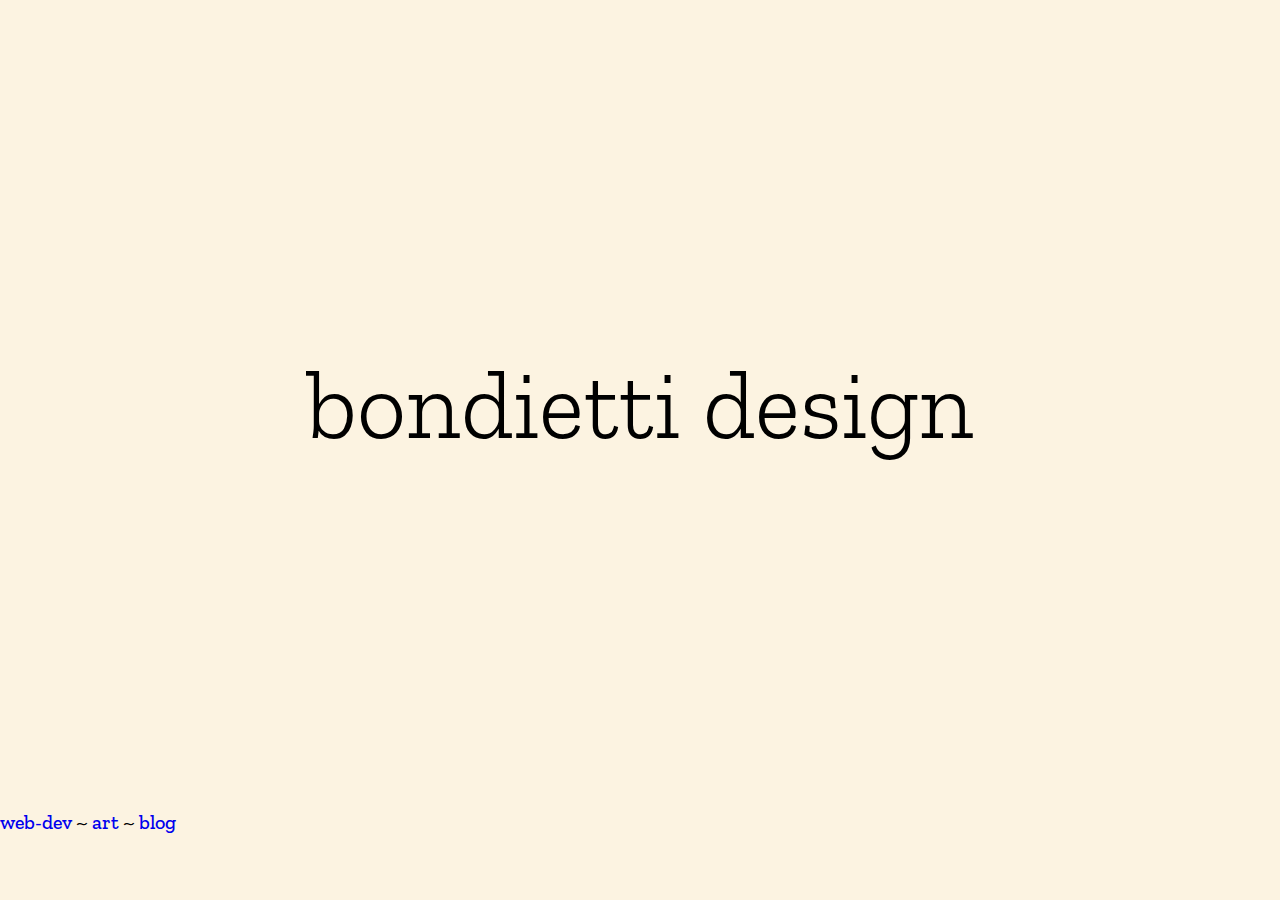
<file: index.html>
<!DOCTYPE html>
<html>
<head>
<meta charset="utf-8">
<link rel="stylesheet" href="CSS/styles.css">
<link rel="preconnect" href="https://fonts.googleapis.com">
<link rel="preconnect" href="https://fonts.gstatic.com" crossorigin>
<link href="https://fonts.googleapis.com/css2?family=Zilla+Slab:ital,wght@0,300;0,400;0,500;0,600;0,700;1,300;1,400;1,500;1,600;1,700&display=swap" rel="stylesheet">
</head>
<title>
 Bondietti Design
</title>
<body>
  <div class="container">
  <div class="logo">
  <h1>bondietti design</h1>
  </div>
  </div>

<div class="sublogo">
  <p><a href="dev.html">web-dev</a> ~ <a href="art.html">art</a> ~ <a href="blog.html">blog</a></p>
</div>

</body>
</html>
</file>
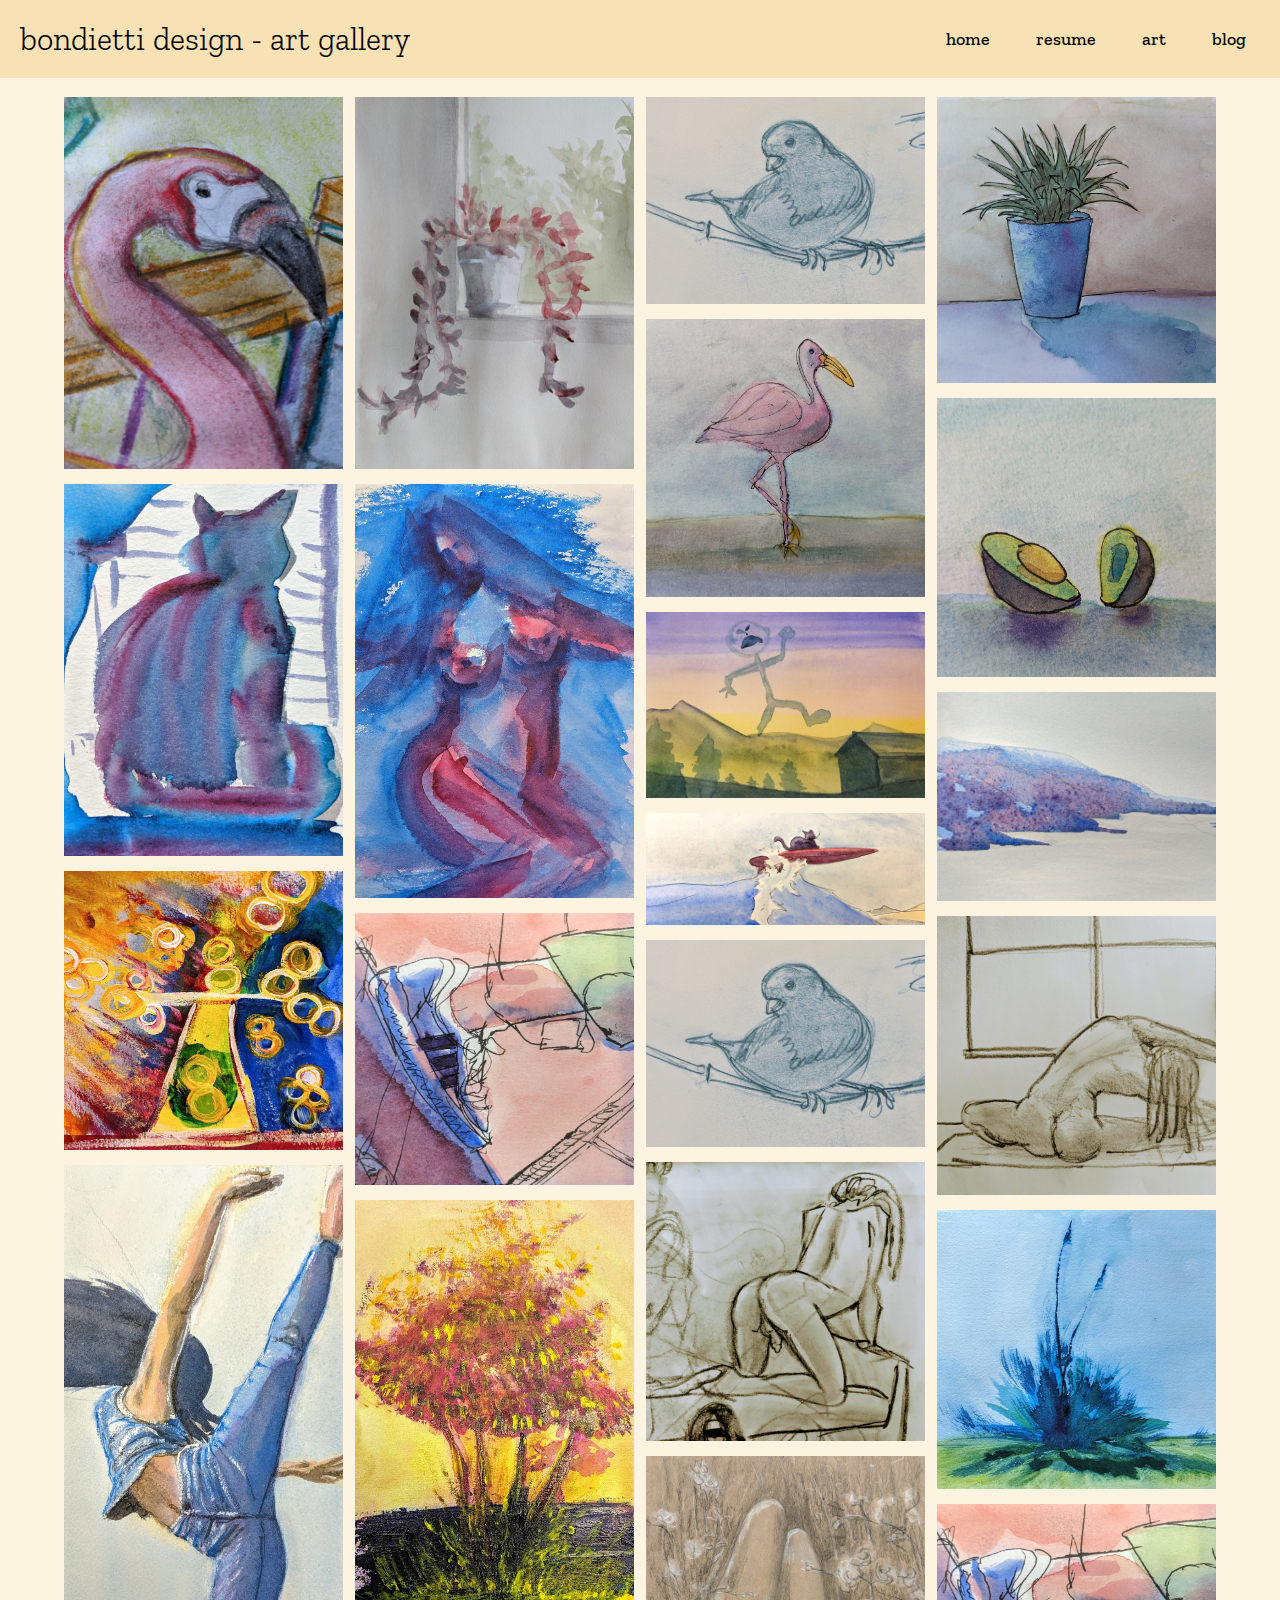
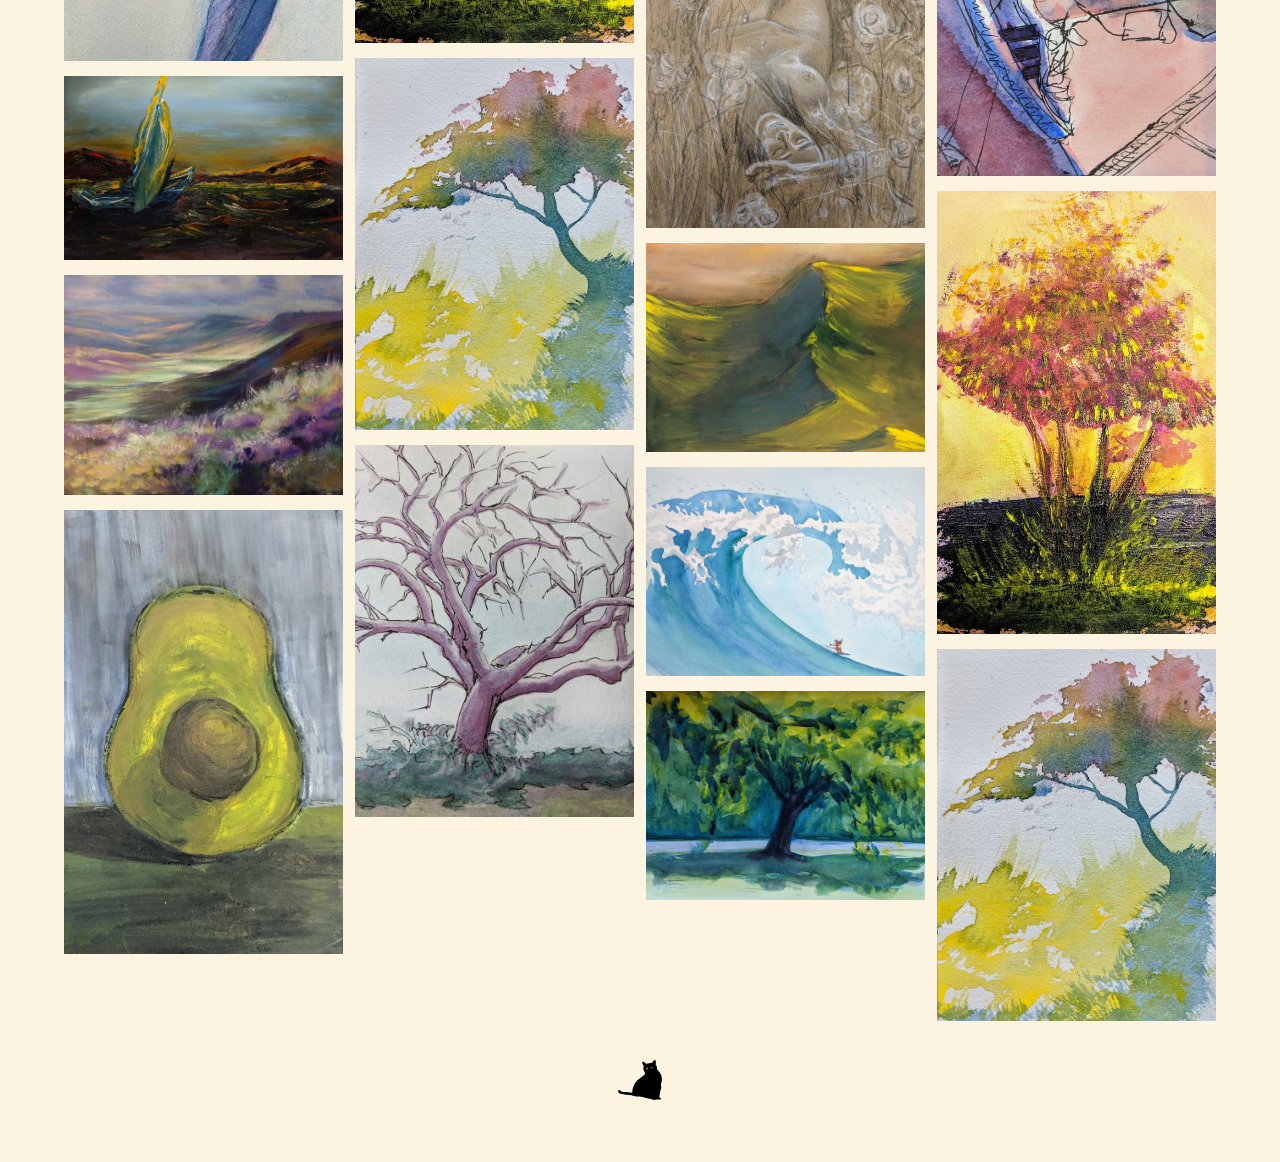
<file: art.html>
<!DOCTYPE html>
<html>
<head>
<meta charset="utf-8">
<meta name="viewport" content="width=device-width, initial-scale=1">
<link rel="stylesheet" href="CSS/styles.css">
<link rel="preconnect" href="https://fonts.googleapis.com">
<link rel="preconnect" href="https://fonts.gstatic.com" crossorigin>
<link href="https://fonts.googleapis.com/css2?family=Zilla+Slab:ital,wght@0,300;0,400;0,500;0,600;0,700;1,300;1,400;1,500;1,600;1,700&display=swap" rel="stylesheet">
</head>

<title>
 Art
</title>

<body>
   
    <!--- https://www.makeuseof.com/responsive-navigation-bar-using-html-and-css/  -->
    <nav class="navbar" id="TopNav">
    
      <div>
        <h1>bondietti design - art gallery</h1>
      </div>
    
      <!-- NAVIGATION MENU -->
      <ul class="nav-links">
        <!-- USING CHECKBOX HACK -->
        <input type="checkbox" id="checkbox_toggle" />
        <label for="checkbox_toggle" class="hamburger">&#9776;</label>
        <!-- NAVIGATION MENUS -->
        <div class="menu">
          <li><a href="index.html">home</a></li>
          <li><a href="dev.html">resume</a></li>
          
          <!-- DROPDOWN MENU WAS NOT NEEDED ON THIS SITE
          <li class="services">
            <a href="/">Services</a>
          
            <ul class="dropdown">
              <li><a href="/">Dropdown 1 </a></li>
              <li><a href="/">Dropdown 2</a></li>
              <li><a href="/">Dropdown 2</a></li>
              <li><a href="/">Dropdown 3</a></li>
              <li><a href="/">Dropdown 4</a></li>
            </ul>
          </li>
           -->
  
          <li><a href="art.html">art</a></li>
          <li><a href="blog.html">blog</a></li>
        </div>
      </ul>
    </nav>

<div class="art">
 
    <br> 
     
    <div class="full-img" id="fullImgBox">
        <img src="flamingo.jpg" id="fullImg">
        <span onclick="closeFullImg()">X</span>
    </div>

    <div class="img-gallery">
        <img src="flamingo.jpg" onclick="openFullImg(this.src)">
        <img src="Kitty.jpg" onclick="openFullImg(this.src)">
        <img src="808.jpg" onclick="openFullImg(this.src)">
        <img src="ballet.jpg" onclick="openFullImg(this.src)">
        <img src="sailboat.jpg" onclick="openFullImg(this.src)">
        <img src="montana.jpg" onclick="openFullImg(this.src)">
        <img src="Avocado.jpg" onclick="openFullImg(this.src)">
        <img src="plant.jpg" onclick="openFullImg(this.src)">
        <img src="Cult.jpg" onclick="openFullImg(this.src)">
        <img src="shoe.jpg" onclick="openFullImg(this.src)">
        <img src="tree.jpg" onclick="openFullImg(this.src)">
        <img src="treewatercolor.jpg" onclick="openFullImg(this.src)">
        <img src="2.jpg" onclick="openFullImg(this.src)">
        <img src="bird.jpg" onclick="openFullImg(this.src)">
        <img src="flamingo2.jpg" onclick="openFullImg(this.src)">
        <img src="Hangry.jpg" onclick="openFullImg(this.src)">
        <img src="billbro.png" onclick="openFullImg(this.src)">
        <img src="bird.jpg" onclick="openFullImg(this.src)">
        <img src="guybutt.jpg" onclick="openFullImg(this.src)">
        <img src="meadow.jpg" onclick="openFullImg(this.src)">
        <img src="mountain.jpg" onclick="openFullImg(this.src)">
        <img src="mouse.jpg" onclick="openFullImg(this.src)">
        <img src="parktree.jpg" onclick="openFullImg(this.src)">
        <img src="plant2.jpg" onclick="openFullImg(this.src)">
        <img src="avocado2.jpg" onclick="openFullImg(this.src)">
        <img src="columbia.jpg" onclick="openFullImg(this.src)">
        <img src="yogabutt.jpg" onclick="openFullImg(this.src)">
        <img src="yucca.jpg" onclick="openFullImg(this.src)">
        <img src="shoe.jpg" onclick="openFullImg(this.src)">
        <img src="tree.jpg" onclick="openFullImg(this.src)">
        <img src="treewatercolor.jpg" onclick="openFullImg(this.src)">
    </div>

    <img src="megcutout.svg" class="blog-divider">
    <br><br>


<script>

var fullImgBox = document.getElementById("fullImgBox");
var fullImg = document.getElementById("fullImg");

function openFullImg(pic){
    fullImgBox.style.display = "flex";
    fullImg.src = pic;
}

function closeFullImg(){
    fullImgBox.style.display = "none";
}
</script>


<a href="#TopNav">
  <button id="myBtn" title="Go to top">&uarr;</button>
</a>


<script>

  //Get the button:
mybutton = document.getElementById("myBtn");

// When the user scrolls down 20px from the top of the document, show the button
window.onscroll = function() {scrollFunction()};

function scrollFunction() {
if (document.body.scrollTop > 20 || document.documentElement.scrollTop > 20) {
  mybutton.style.display = "block";
} else {
  mybutton.style.display = "none";
}
}

  </script>

</div>
</body>
</html>
</file>
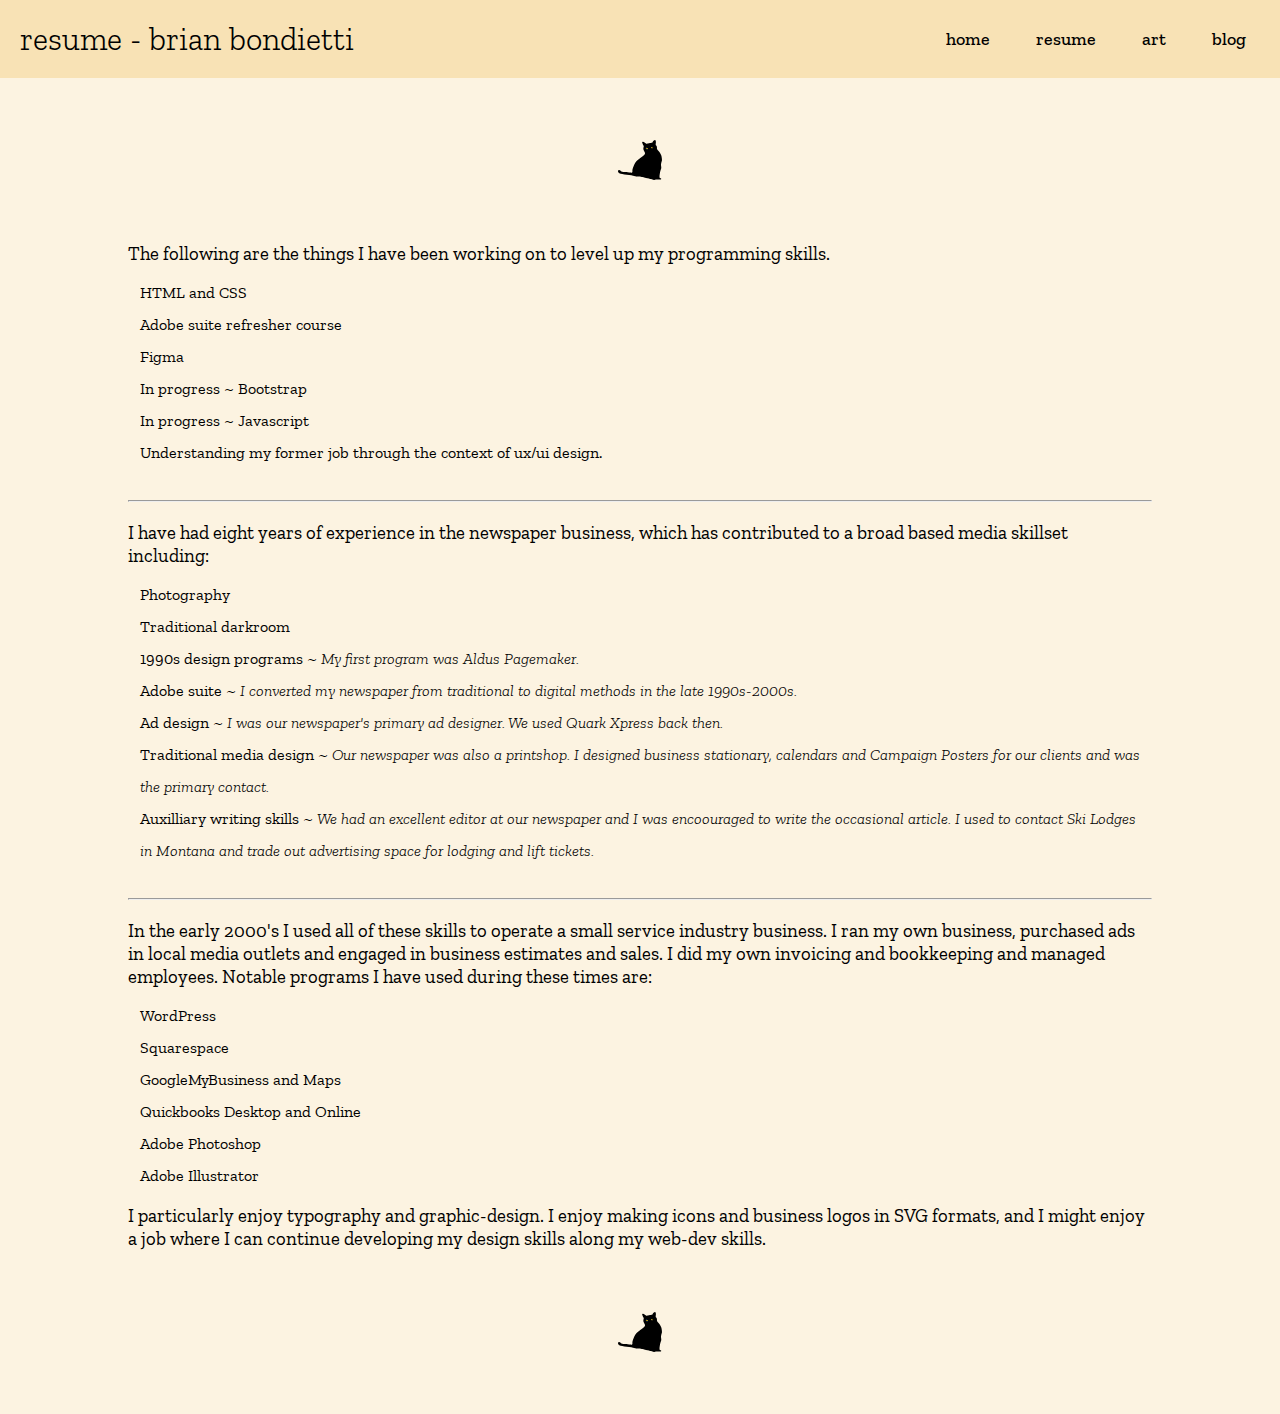
<file: dev.html>
<!DOCTYPE html>
<html>
<head>
<meta charset="utf-8">
<meta name="viewport" content="width=device-width, initial-scale=1">
<link rel="stylesheet" href="CSS/styles.css">
<link rel="preconnect" href="https://fonts.googleapis.com">
<link rel="preconnect" href="https://fonts.gstatic.com" crossorigin>
<link href="https://fonts.googleapis.com/css2?family=Zilla+Slab:ital,wght@0,300;0,400;0,500;0,600;0,700;1,300;1,400;1,500;1,600;1,700&display=swap" rel="stylesheet">
</head>
<title>
 Bondietti Design
</title>
<body>

     <!--- https://www.makeuseof.com/responsive-navigation-bar-using-html-and-css/  -->
     <nav class="navbar" id="TopNav">
    
      <div>
        <h1> resume - brian bondietti</h1>
      </div>
    
      <!-- NAVIGATION MENU -->
      <ul class="nav-links">
        <!-- USING CHECKBOX HACK -->
        <input type="checkbox" id="checkbox_toggle" />
        <label for="checkbox_toggle" class="hamburger">&#9776;</label>
        <!-- NAVIGATION MENUS -->
        <div class="menu">
          <li><a href="index.html">home</a></li>
          <li><a href="dev.html">resume</a></li>
          
          <!-- DROPDOWN MENU WAS NOT NEEDED ON THIS SITE
          <li class="services">
            <a href="/">Services</a>
          
            <ul class="dropdown">
              <li><a href="/">Dropdown 1 </a></li>
              <li><a href="/">Dropdown 2</a></li>
              <li><a href="/">Dropdown 2</a></li>
              <li><a href="/">Dropdown 3</a></li>
              <li><a href="/">Dropdown 4</a></li>
            </ul>
          </li>
           -->
  
          <li><a href="art.html">art</a></li>
          <li><a href="blog.html">blog</a></li>
        </div>

<div class="blog">

  </ul>
  </nav>
  <br>
  <div class="resume">
    <br>
    <img src="megcutout.svg" class="blog-divider">
    <br><br>
    <h3>
        The following are the things I have been working on to level up my programming skills.
    </h3>

    <ul class="resume-items">
    <b>
    <li>HTML and CSS</li>
    <li>Adobe suite refresher course</li>
    <li>Figma</li>
    <li>In progress ~ Bootstrap</li>
    <li>In progress ~ Javascript</li>
    <li>Understanding my former job through the context of ux/ui design.</li>
    </b>
    </ul>    
    <br><hr><br>
    <h3>
        I have had eight years of experience in the newspaper business, 
        which has contributed to a broad based media skillset including:
    </h3>
    
    <ul class="resume-items">
        <li><b>Photography</b></li>
        <li><b>Traditional darkroom</b></li>
        <li><b>1990s design programs</b> ~ <i>My first program was Aldus Pagemaker.</i></li>
        <li><b>Adobe suite</b> ~ <i>I converted my newspaper from traditional to digital methods in the late 1990s-2000s.</i></li>
        <li><b>Ad design</b> ~ <i>I was our newspaper's primary ad designer. We used Quark Xpress back then.</i></li>
        <li><b>Traditional media design</b> ~ <i>Our newspaper was also a printshop. I designed business stationary, calendars and Campaign Posters for our clients and was the primary contact.</i></li>
        <li><b>Auxilliary writing skills</b> ~ <i>We had an excellent editor at our newspaper and I was encoouraged to
            write the occasional article. I used to contact Ski Lodges in Montana and trade out advertising space for lodging and lift tickets.</i>
        </li>
    </ul>
    <br><hr><br>
    <h3>
        In the early 2000's I used all of these skills to operate a small service industry business. 
        I ran my own business, purchased ads in local media outlets and 
       engaged in business estimates and sales. I did my own invoicing and bookkeeping
       and managed employees. Notable programs I have used during these times are:
    </h3>
    
    <ul class="resume-items">
        <b>
        <li>WordPress</li>
        <li>Squarespace</li>
        <li>GoogleMyBusiness and Maps</li>
        <li>Quickbooks Desktop and Online</li>
        <li>Adobe Photoshop</li>
        <li>Adobe Illustrator</li>
        </b>
    </ul>

    <h3> I particularly enjoy typography and graphic-design. 
        I enjoy making icons and business logos in SVG formats, 
        and I might enjoy a job where I can continue developing 
        my design skills along my web-dev skills.
    </h3>
    
    <br><br>

    <img src="megcutout.svg" class="blog-divider">

    <br><br>

</div>

<a href="#TopNav">
  <button id="myBtn" title="Go to top">&uarr;</button>
</a>


<script>

  //Get the button:
mybutton = document.getElementById("myBtn");

// When the user scrolls down 20px from the top of the document, show the button
window.onscroll = function() {scrollFunction()};

function scrollFunction() {
if (document.body.scrollTop > 20 || document.documentElement.scrollTop > 20) {
  mybutton.style.display = "block";
} else {
  mybutton.style.display = "none";
}
}

  </script>

</div>

</body>

</html>
</file>
<file: CSS/styles.css>
* {
  margin: 0;
  padding: 0; 
  box-sizing: border-box;
}

body {
  max-width: 100%;
  background-color: rgba(248, 226, 181, 0.4);
  color:black;
  font-family: zilla slab, sans-serif;
  font-weight: 500;
  margin:auto;
}

h1 {
  font-weight: 300;
}

h3 {
  font-weight: 400;
}

p {
  font-size: 20px;
}

a {
  text-decoration: none;
}

li {
  list-style: none;
}

.divider {
  display: block;
  max-width: 50%;
  align-items: center;
  margin: auto;
}

/* NAVBAR STYLING STARTS */
.navbar {
  display: flex;
  align-items: center;
  justify-content: space-between;
  padding: 20px;
  background-color: rgba(248, 226, 181, 1);
  color: BLACK;
 }
 .nav-links a {
  color: BLACK;
 }

 /* NAVBAR MENU */
 .menu {
  display: flex;
  gap: 1em;
  font-size: 18px;
 }
 
 .menu li:hover {
  background-color: rrgba(248, 226, 181, 1);
  border-radius: 5px;
  transition: 0.3s ease;
 }
 .menu li {
  padding: 5px 14px;
 }
 
 /* DROPDOWN MENU */
 .services {
  position: relative; 
 }
 .dropdown {
  background-color: rgba(248, 226, 181, 1);
  padding: 1em 0;
  position: absolute; /*WITH RESPECT TO PARENT*/
  display: none;
  border-radius: 8px;
  top: 35px;
 }
 .dropdown li + li {
  margin-top: 10px;
 }
 .dropdown li {
  padding: 0.5em 1em;
  width: 8em;
  text-align: center;
 }
 .dropdown li:hover {
  background-color: rgba(248, 226, 181, 1);
 }
 .services:hover .dropdown {
  display: block;
 }

 /*RESPONSIVE NAVBAR MENU STARTS*/
/* CHECKBOX HACK */
input[type=checkbox]{
  display: none;
 } 
 /*HAMBURGER MENU*/
 .hamburger {
  display: none;
  font-size: 24px;
  user-select: none;
 }

 /* APPLYING MEDIA QUERIES */
 @media (max-width: 768px) {
 .menu { 
  display:none;
  position: absolute;
  background-color: rgba(248, 226, 181, 1);
  right: 0;
  left: 0;
  text-align: center;
  padding: 16px 0;
 }

 .menu li:hover {
  display: inline-block;
  background-color:rgba(248, 226, 181, 1);
  transition: 0.3s ease;
 }
 .menu li + li {
  margin-top: 12px;
 }
 input[type=checkbox]:checked ~ .menu{
  display: block;
 }
 .hamburger {
  display: block;
 }
 .dropdown {
  left: 50%;
  top: 30px;
  transform: translateX(35%);
 }
 .dropdown li:hover {
  background-color: rgba(248, 226, 181, 1);
 }
 }

.container {
  max-width: 100%;
  margin: auto;
  height: 90vh;
  display: flex;
  align-items: center;
  justify-content: center;
}

.logo {
  width: 90%;
  margin: auto;
  height: 50vh;
  display: flex;
  align-items: center;
  justify-content: center;
  font-size: 300%;
  text-align: center;
} 

.resume {
  max-width: 80%;
  margin: auto;
  align-items: center;
}

.resume-items {
  padding: 12px;
  font-weight: 300;
  line-height: 2;
}

.blog {
  max-width: 80%;
  margin: auto;
  align-items: center;
}

#myBtn {
  display: none; /* Hidden by default */
  position: fixed; /* Fixed/sticky position */
  bottom: 30px; /* Place the button at the bottom of the page */
  right: 30px; /* Place the button 30px from the right */
  z-index: 99; /* Make sure it does not overlap */
  border: none; /* Remove borders */
  outline: none; /* Remove outline */
  background-color: rgb(0, 0, 0, .7); /* Set a background color */
  color: rgba(248, 226, 181, 1); /* Text color */
  cursor: pointer; /* Add a mouse pointer on hover */
  padding: 15px; /* Some padding */
  border-radius: 30px; /* Rounded corners */
  font-size: 24px; /* Increase font size */
  font-family: zilla slab, sans-serif;
}

#myBtn:hover {
  background-color: #555; /* Add a dark-grey background on hover */
}

.photo img {
  display: block;
  width: 100%;
  max-width: 1000px;
  margin: auto;
}

.blog-divider {
  height: 40px;
  width: auto;
  display: block;
  margin: auto;
  margin-top: 24px;
  margin-bottom: 24px;
  
}

.art {
  max-width: 90%;
  margin: auto;
}

.quote {
  max-width: 80%;
  max-width: 1000px;
  margin: auto;
  text-align: center;
  padding-top: 20px;
}

.headline {
  max-width: 80%;
  max-width: 1000px;
  padding-top: 0px;
  padding-bottom: 12px;
  margin: auto;
}

.article {
  max-width: 80%;
  max-width: 1000px;
  padding-top: 0px;
  margin: auto;
}

.date {
  max-width: 80%;
  max-width: 1000px;
  padding-top: 12px;
  margin: auto;
  font-style: italic;
  font-size: 14px;
}

.img-gallery {
  width: 100%;
  margin-left: auto;
  margin-right: auto;
  line-height: 0;
  column-count: 4;
  column-gap: 12px;
}

.img-gallery img{
  width: 100%;
  cursor: pointer;
  transition: 0.4s;
  margin-bottom: 15px;
}

.img-gallery img:hover{
  border-radius: 24px;
}

.full-img {
  width: 100%;
  height: 100vh;
  background: rgba(0,0,0,0.9);
  position: fixed;
  top: 0;
  left: 0;
  display: none;
  align-items: center;
  justify-content: center;
  z-index: 100;
}

.full-img img {
  max-width: 90%;
  max-height: 90%;
}
 
.full-img span {
  position: absolute;
  top: 5%;
  right: 5%;
  font-size: 30px;
  color: #fff;
  cursor: pointer;
}

@media screen and (max-width: 992px) {
  .img-gallery {
    column-count: 3;
  }
  
}

@media screen and (max-width: 768px) {
  .img-gallery {
    column-count: 2;
  }
}

@media screen and (max-width: 576px) {
  
  .img-gallery {
    column-count: 1;
  }
}
</file>
